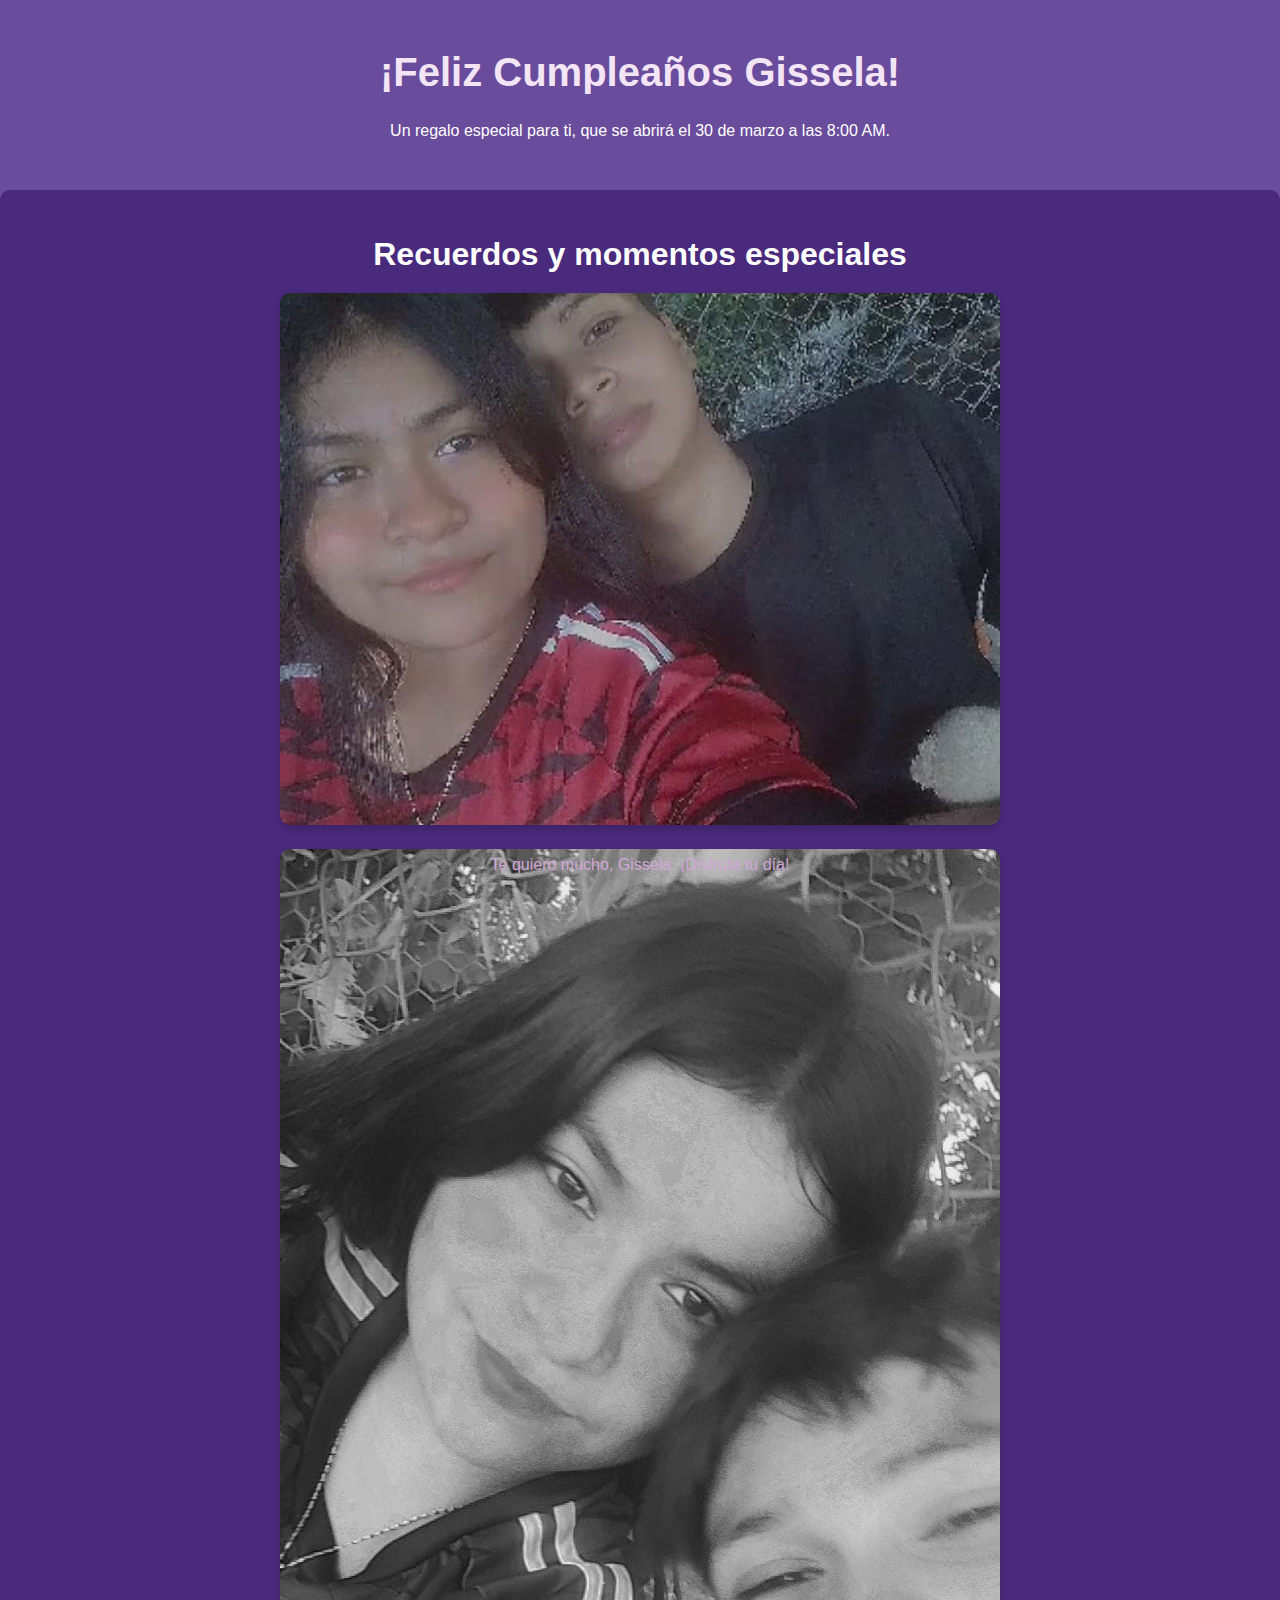
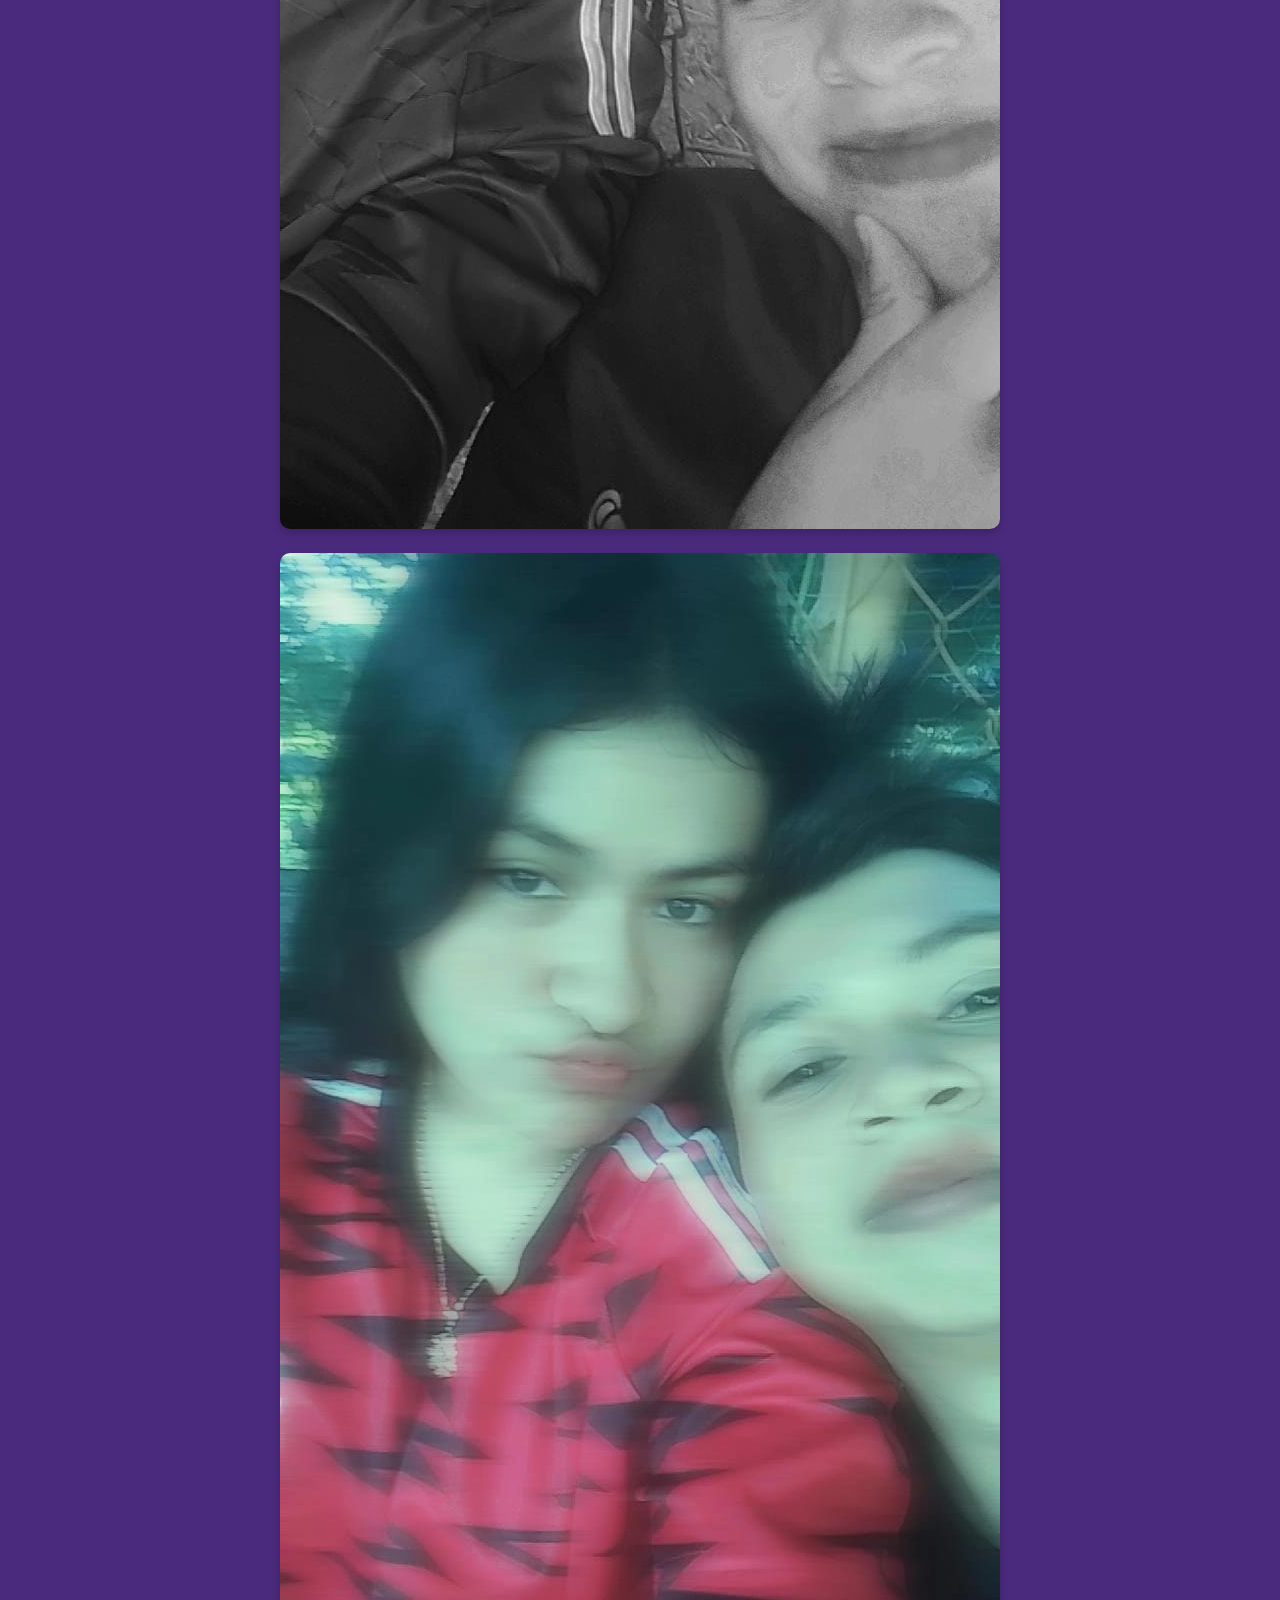
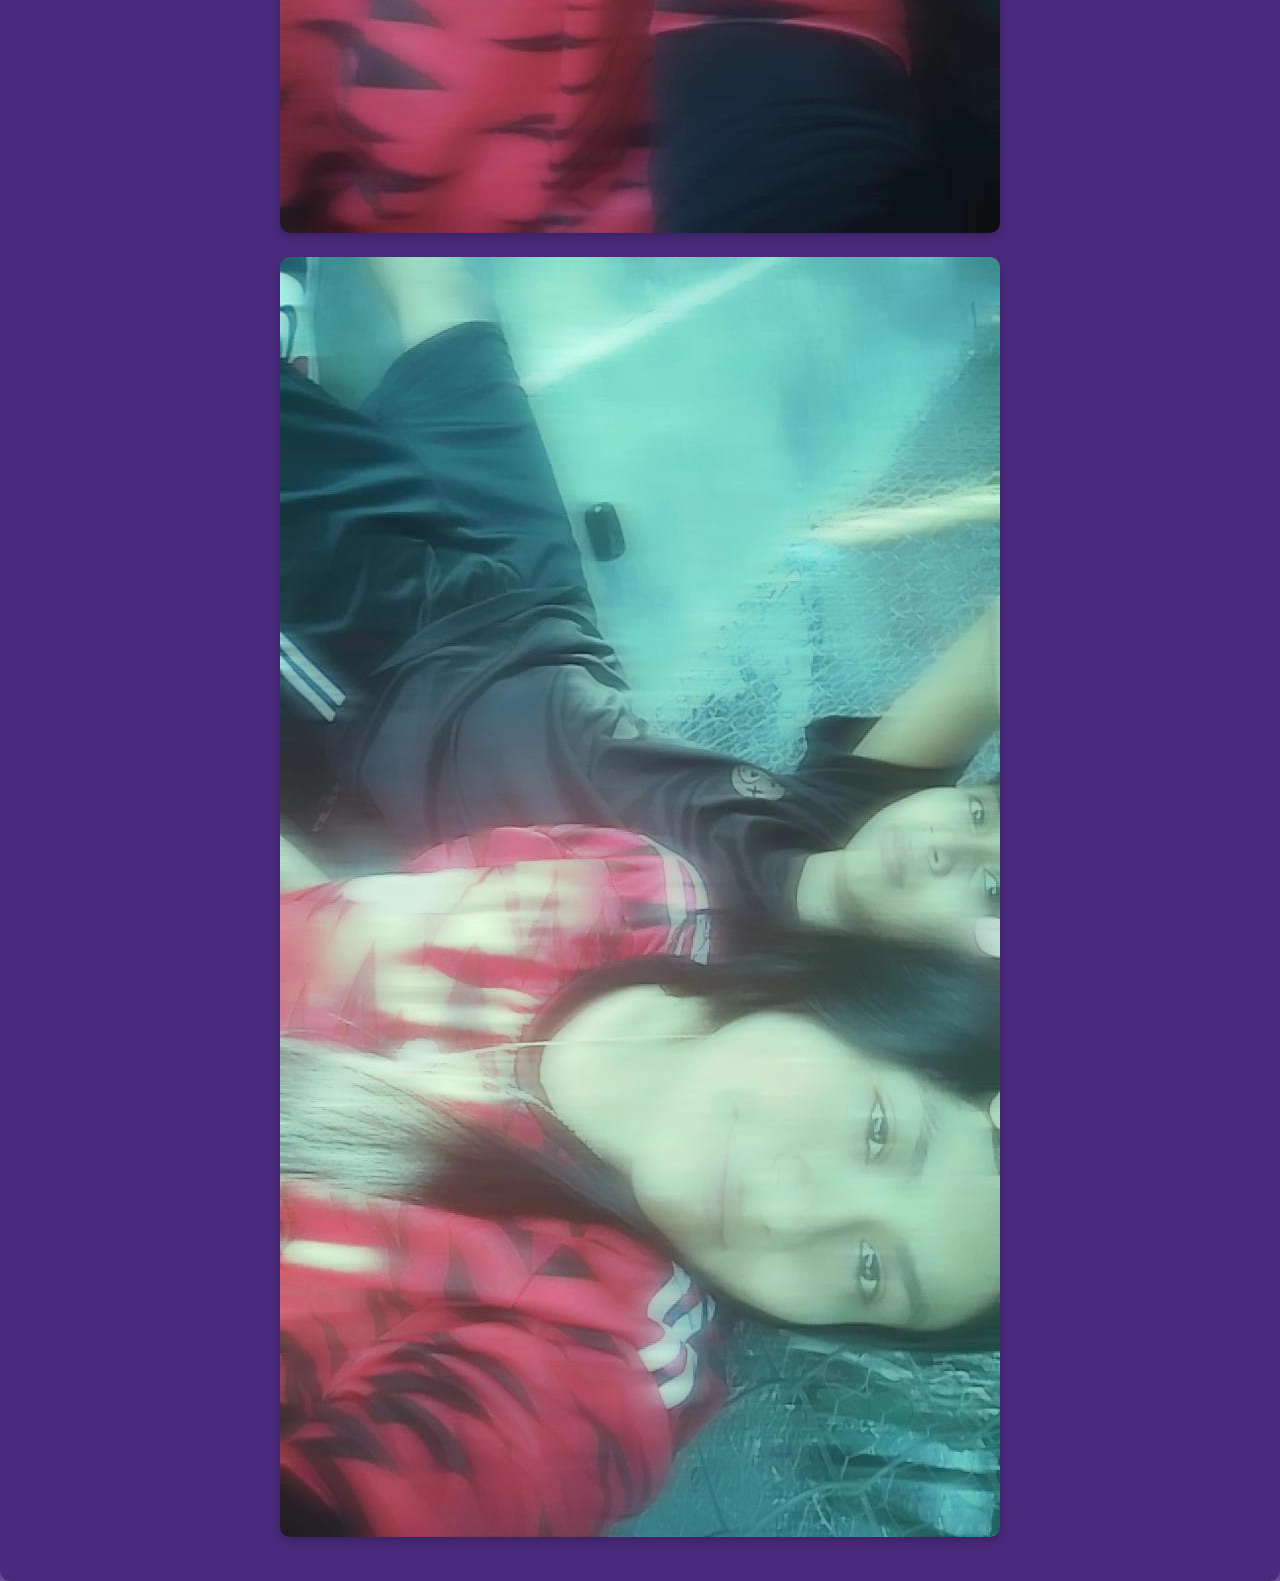
<file: index.html>
<!DOCTYPE html>
<html lang="es">
<head>
  <meta charset="UTF-8">
  <meta name="viewport" content="width=device-width, initial-scale=1.0">
  <title>Regalo de Cumpleaños para Gissela</title>
  <style>
    body {
      font-family: 'Arial', sans-serif;
      background-color: #6a4c9c; /* Morado */
      color: white;
      text-align: center;
      padding: 0;
      margin: 0;
    }
    h1 {
      margin-top: 50px;
      font-size: 2.5em;
      color: #f3e5f5;
    }
    .timer {
      font-size: 3em;
      font-weight: bold;
      color: #d1a7d6;
      margin-top: 30px;
    }
    .album {
      margin-top: 50px;
      padding: 20px;
      background-color: #4a2a7d;
      border-radius: 10px;
    }
    .album h2 {
      font-size: 2em;
      margin-bottom: 20px;
    }
    .album img {
      max-width: 100%;
      border-radius: 10px;
      box-shadow: 0px 4px 8px rgba(0, 0, 0, 0.2);
      margin-bottom: 20px;
    }
    .footer {
      position: absolute;
      bottom: 10px;
      width: 100%;
      font-size: 1em;
      color: #d1a7d6;
    }
    .message {
      display: none;
      font-size: 1.5em;
      color: #f3e5f5;
      margin-top: 50px;
    }
  </style>
</head>
<body>

  <h1>¡Feliz Cumpleaños Gissela!</h1>
  <p>Un regalo especial para ti, que se abrirá el 30 de marzo a las 8:00 AM.</p>

  <!-- Cronómetro -->
  <div class="timer" id="countdown"></div>

  <!-- Album de fotos -->
  <div class="album">
    <h2>Recuerdos y momentos especiales</h2>
    <div id="photo-gallery">
      <!-- Aquí irán las imágenes, que se agregan dinámicamente -->
    </div>
  </div>

  <!-- Mensaje especial que aparecerá después del cronómetro -->
  <div class="message" id="specialMessage">
    <h2>¡Feliz cumpleaños, Gissela!</h2>
    <p>Hoy celebras tus 16 años, un día tan especial como tú. Un poema para ti:</p>
    <p>"Dieciséis años, un camino por recorrer, muchos momentos por los cuales pasaremos juntos, sin importar lo dificil que sea, estare aca para ti y tu estaras para mi.</p>
    <p>con sueños y risas que nunca se van a perder.</p>
    <p>Hoy es tu día, brillas como una estrella,</p>
    <p>y siempre serás nuestra niña bella."</p>

    <p>Además, hoy es un domingo perfecto para comenzar nuevas aventuras... ¡Hoy vas al desagüe!</p>
    <p>Te quiero mucho, Gissela. ¡Que tengas un día increíble! por cierto, otros mes que acaba, cada vez mas cerca de nuestro aniversario, poco a poco el tiempo pasa, el año avanza,las flores mueren,algunas logran crecer,cada año hay algo nuevo ¿quieres empezar a vivir una vida sin nada que temer o mentir?</p>
    <p>Podemos vivir eso juntos tu y yo,sin miedos, sin celos,sin remordimiento,sin nada, vivir como dios nos trajo a este mundo. VIVIR EN PAZ</p>
  </div>

  <!-- Pie de página -->
  <div class="footer">
    <p>Te quiero mucho, Gissela. ¡Disfruta tu día!</p>
  </div>

  <script>
    // Fecha objetivo: 30 de marzo a las 8:00 AM
    const targetDate = new Date("March 30, 2025 07:00:00 GMT-0500").getTime();

    // Función para actualizar el cronómetro
    function updateCountdown() {
      const now = new Date().getTime();
      const distance = targetDate - now;

      // Calculamos días, horas, minutos y segundos
      const days = Math.floor(distance / (1000 * 60 * 60 * 24));
      const hours = Math.floor((distance % (1000 * 60 * 60 * 24)) / (1000 * 60 * 60));
      const minutes = Math.floor((distance % (1000 * 60 * 60)) / (1000 * 60));
      const seconds = Math.floor((distance % (1000 * 60)) / 1000);

      // Mostramos el cronómetro en formato: días : horas : minutos : segundos
      document.getElementById("countdown").innerHTML = days + "d " + hours + "h " + minutes + "m " + seconds + "s ";

      // Si el tiempo ha llegado, mostrar mensaje
      if (distance < 0) {
        document.getElementById("countdown").innerHTML = "¡Es hora! ¡Feliz cumpleaños!";
        document.getElementById("specialMessage").style.display = "block"; // Mostrar mensaje especial
      }
    }

    // Actualiza el cronómetro cada segundo
    setInterval(updateCountdown, 1000);

    // Agregar imágenes al álbum
    const photos = [
    "web.jpg", // Ejemplo de imagen
      "web2.jpg",
      "web3.jpg",
       "web5.jpg"
    ];

    const gallery = document.getElementById('photo-gallery');
    photos.forEach(photoUrl => {
      const img = document.createElement('img');
      img.src = photoUrl;
      gallery.appendChild(img);
    });
  </script>
</body>
</html>
</file>
